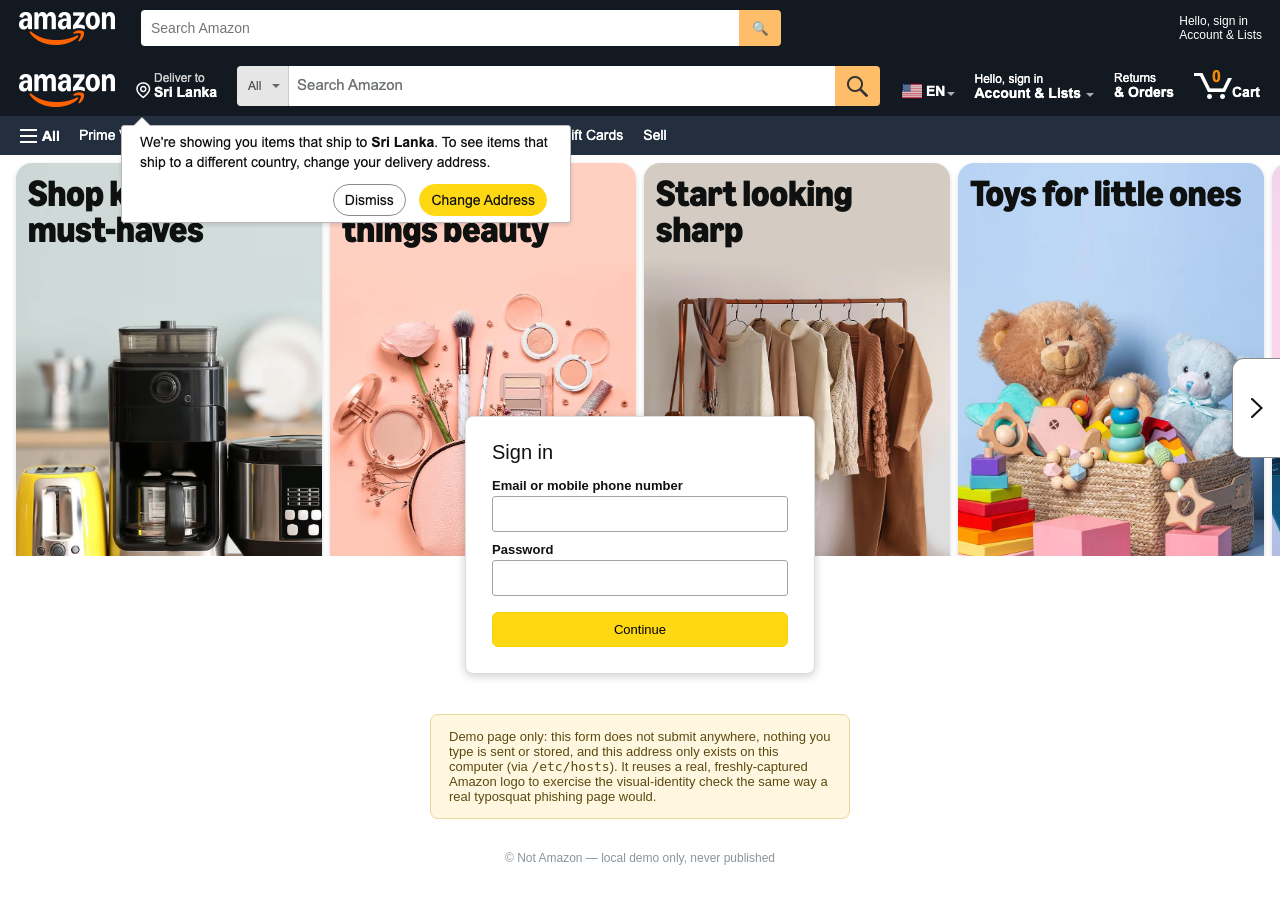
<file: scripts/demo/amazon_lookalike/fake/index.html>
<!doctype html>
<html lang="en">
<head>
<meta charset="utf-8">
<title>Amazon.com - Sign In</title>
<style>
  * { box-sizing: border-box; }
  body { margin: 0; font-family: "Amazon Ember", Arial, sans-serif; color: #0f1111; background: #ffffff; }
  header { display: flex; align-items: center; gap: 24px; padding: 10px 18px; background: #131921; }
  header .logo { height: 35px; display: block; }
  header .search { flex: 1; display: flex; height: 36px; border-radius: 4px; overflow: hidden; max-width: 640px; }
  header .search input { flex: 1; border: none; padding: 0 10px; font-size: 14px; }
  header .search button { width: 42px; background: #febd69; border: none; cursor: pointer; }
  header .account { color: #fff; font-size: 12px; margin-left: auto; white-space: nowrap; }
  .hero { width: 100%; display: block; }
  .content { max-width: 350px; margin: -140px auto 40px; padding: 20px 26px 26px; background: #ffffff; border: 1px solid #ddd; border-radius: 8px; box-shadow: 0 2px 10px rgba(0,0,0,0.2); position: relative; }
  .content h1 { font-size: 20px; margin: 4px 0 14px; font-weight: 500; }
  .content label { display: block; font-size: 13px; font-weight: 700; color: #111; margin: 10px 0 3px; }
  .content input { width: 100%; padding: 9px 10px; border: 1px solid #a6a6a6; border-radius: 3px; font-size: 14px; }
  .content button { width: 100%; margin-top: 16px; padding: 9px; background: #ffd814; border: 1px solid #fcd200; border-radius: 6px; font-size: 13px; font-weight: 400; cursor: pointer; }
  footer { text-align: center; color: #8a949c; font-size: 12px; padding: 32px 0; }
  .note { margin-top: 20px; padding: 14px 18px; background: #fff7e0; border: 1px solid #e8d79a; border-radius: 8px; font-size: 13px; color: #5a4a10; max-width: 420px; margin-left: auto; margin-right: auto; }
</style>
</head>
<body>
  <header>
    <a href="/" class="logo-link"><img src="logo.png" class="logo" alt="Amazon logo"></a>
    <div class="search">
      <input type="text" placeholder="Search Amazon">
      <button type="button" aria-label="search">&#128269;</button>
    </div>
    <div class="account">Hello, sign in<br>Account &amp; Lists</div>
  </header>
  <img class="hero" src="hero.png" alt="">
  <form class="content" onsubmit="return false;">
    <h1>Sign in</h1>
    <label for="u">Email or mobile phone number</label>
    <input id="u" name="username" type="text" autocomplete="off">
    <label for="p">Password</label>
    <input id="p" name="password" type="password" autocomplete="off">
    <button type="submit">Continue</button>
  </form>
  <div class="note">
    Demo page only: this form does not submit anywhere, nothing you type is sent or
    stored, and this address only exists on this computer (via <code>/etc/hosts</code>).
    It reuses a real, freshly-captured Amazon logo to exercise the visual-identity
    check the same way a real typosquat phishing page would.
  </div>
  <footer>&copy; Not Amazon &mdash; local demo only, never published</footer>
</body>
</html>
</file>
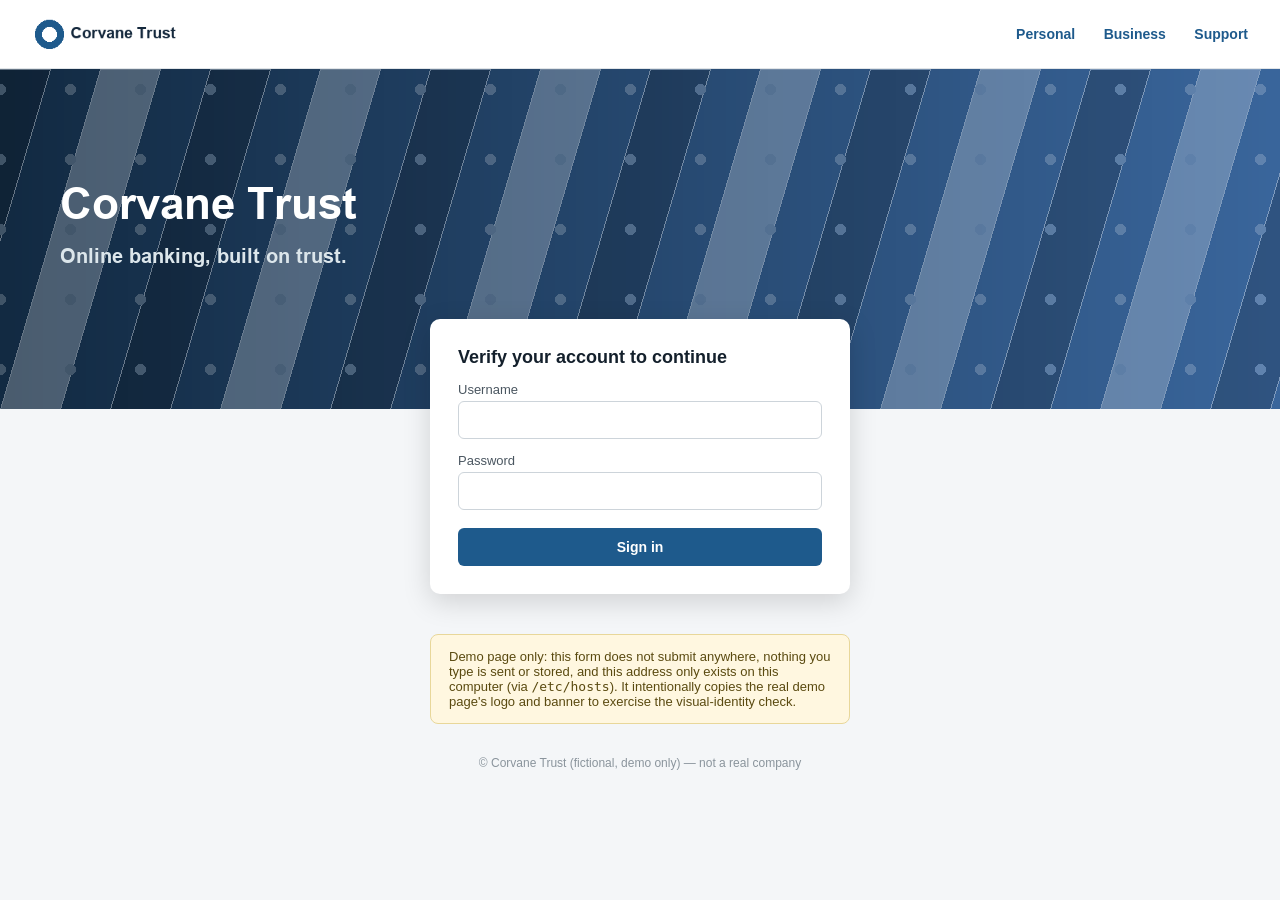
<file: scripts/demo/fictional_brand/copy/index.html>
<!doctype html>
<html lang="en">
<head>
<meta charset="utf-8">
<title>Corvane Trust - Secure Account Login</title>
<style>
  * { box-sizing: border-box; }
  body { margin: 0; font-family: -apple-system, Arial, sans-serif; color: #14202c; background: #f4f6f8; }
  header { display: flex; align-items: center; justify-content: space-between; padding: 14px 32px; background: #ffffff; border-bottom: 1px solid #e1e5e8; }
  header .logo { height: 40px; display: block; }
  nav a { margin-left: 24px; color: #1e5a8c; text-decoration: none; font-size: 14px; font-weight: 600; }
  .hero { width: 100%; display: block; }
  .content { max-width: 420px; margin: -90px auto 40px; padding: 28px; background: #ffffff; border-radius: 10px; box-shadow: 0 8px 28px rgba(0,0,0,0.15); position: relative; }
  .content h1 { font-size: 18px; margin-top: 0; }
  .content label { display: block; font-size: 13px; color: #4a5660; margin: 14px 0 4px; }
  .content input { width: 100%; padding: 10px 12px; border: 1px solid #cdd4da; border-radius: 6px; font-size: 14px; }
  .content button { width: 100%; margin-top: 18px; padding: 11px; background: #1e5a8c; color: #fff; border: none; border-radius: 6px; font-size: 14px; font-weight: 600; cursor: pointer; }
  footer { text-align: center; color: #8a949c; font-size: 12px; padding: 32px 0; }
  .note { margin-top: 20px; padding: 14px 18px; background: #fff7e0; border: 1px solid #e8d79a; border-radius: 8px; font-size: 13px; color: #5a4a10; max-width: 420px; margin-left: auto; margin-right: auto; }
</style>
</head>
<body>
  <header>
    <a href="/" class="logo-link"><img src="logo.png" class="logo" alt="Corvane Trust logo"></a>
    <nav>
      <a href="#">Personal</a>
      <a href="#">Business</a>
      <a href="#">Support</a>
    </nav>
  </header>
  <img class="hero" src="hero.png" alt="">
  <form class="content" onsubmit="return false;">
    <h1>Verify your account to continue</h1>
    <label for="u">Username</label>
    <input id="u" name="username" type="text" autocomplete="off">
    <label for="p">Password</label>
    <input id="p" name="password" type="password" autocomplete="off">
    <button type="submit">Sign in</button>
  </form>
  <div class="note">
    Demo page only: this form does not submit anywhere, nothing you type is sent or
    stored, and this address only exists on this computer (via <code>/etc/hosts</code>).
    It intentionally copies the real demo page's logo and banner to exercise the
    visual-identity check.
  </div>
  <footer>&copy; Corvane Trust (fictional, demo only) &mdash; not a real company</footer>
</body>
</html>
</file>
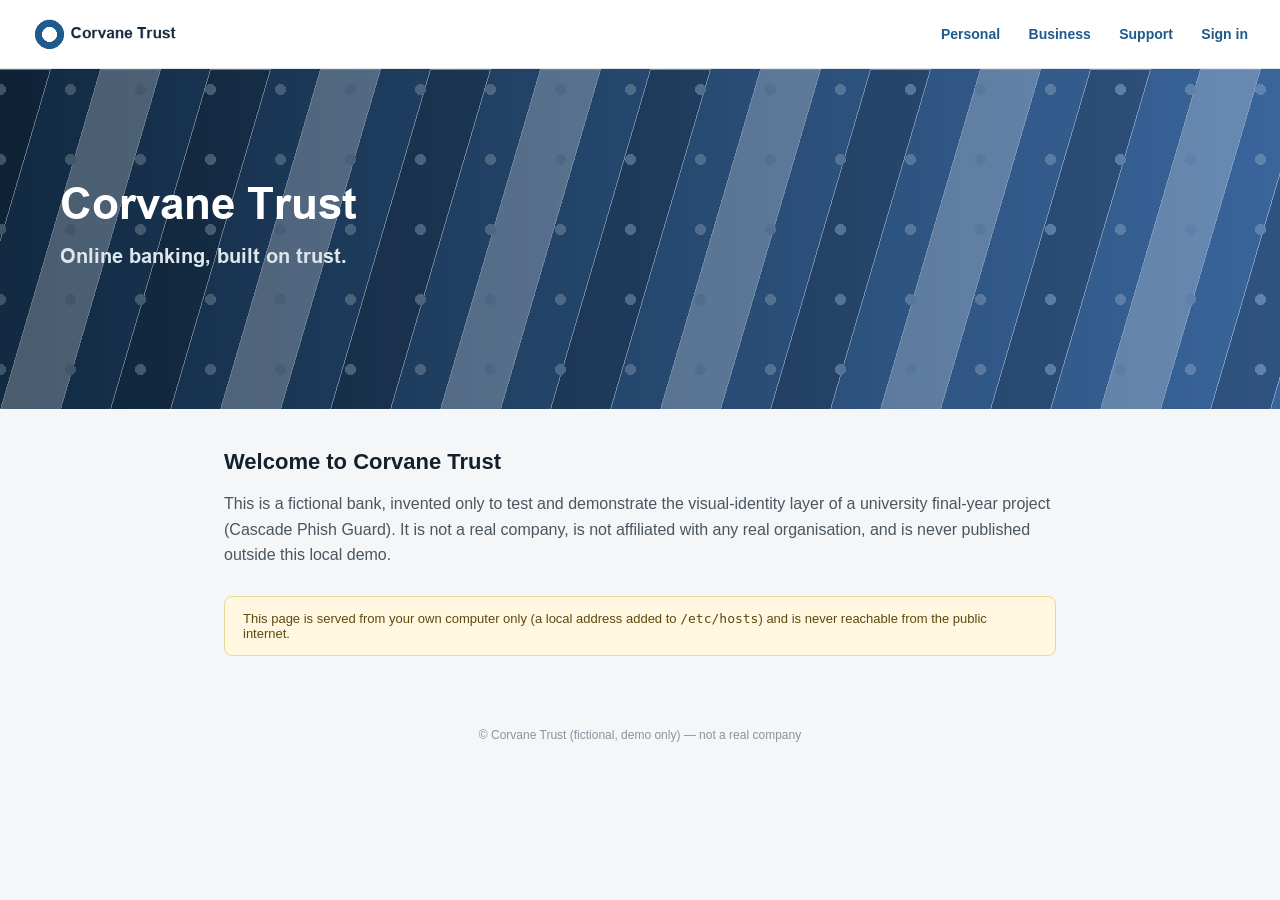
<file: scripts/demo/fictional_brand/real/index.html>
<!doctype html>
<html lang="en">
<head>
<meta charset="utf-8">
<title>Corvane Trust - Online Banking</title>
<style>
  * { box-sizing: border-box; }
  body { margin: 0; font-family: -apple-system, Arial, sans-serif; color: #14202c; background: #f4f6f8; }
  header { display: flex; align-items: center; justify-content: space-between; padding: 14px 32px; background: #ffffff; border-bottom: 1px solid #e1e5e8; }
  header .logo { height: 40px; display: block; }
  nav a { margin-left: 24px; color: #1e5a8c; text-decoration: none; font-size: 14px; font-weight: 600; }
  .hero { width: 100%; display: block; }
  .content { max-width: 880px; margin: 40px auto; padding: 0 24px; }
  .content h1 { font-size: 22px; }
  .content p { color: #4a5660; line-height: 1.6; }
  footer { text-align: center; color: #8a949c; font-size: 12px; padding: 32px 0; }
  .note { margin-top: 28px; padding: 14px 18px; background: #fff7e0; border: 1px solid #e8d79a; border-radius: 8px; font-size: 13px; color: #5a4a10; }
</style>
</head>
<body>
  <header>
    <a href="/" class="logo-link"><img src="logo.png" class="logo" alt="Corvane Trust logo"></a>
    <nav>
      <a href="#">Personal</a>
      <a href="#">Business</a>
      <a href="#">Support</a>
      <a href="#">Sign in</a>
    </nav>
  </header>
  <img class="hero" src="hero.png" alt="">
  <div class="content">
    <h1>Welcome to Corvane Trust</h1>
    <p>This is a fictional bank, invented only to test and demonstrate the visual-identity
    layer of a university final-year project (Cascade Phish Guard). It is not a real
    company, is not affiliated with any real organisation, and is never published outside
    this local demo.</p>
    <div class="note">
      This page is served from your own computer only (a local address added to
      <code>/etc/hosts</code>) and is never reachable from the public internet.
    </div>
  </div>
  <footer>&copy; Corvane Trust (fictional, demo only) &mdash; not a real company</footer>
</body>
</html>
</file>
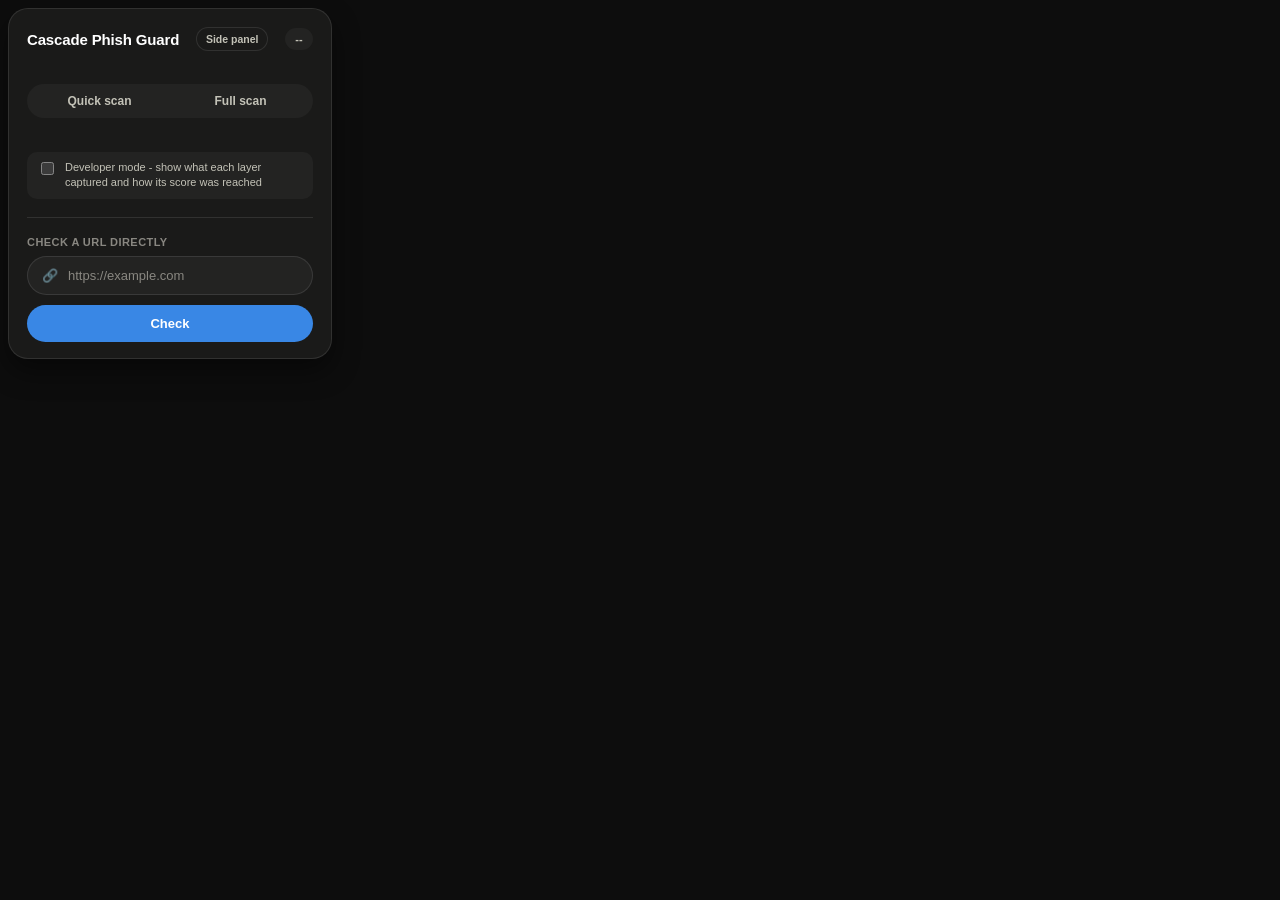
<file: extension/popup.html>
<!doctype html>
<html lang="en">
  <head>
    <meta charset="UTF-8" />
    <title>Cascade Phish Guard</title>
    <link rel="stylesheet" href="popup.css" />
  </head>
  <body>
    <div class="card">
      <div class="header-row">
        <span class="brand-title">Cascade Phish Guard</span>
        <button
          type="button"
          class="side-panel-button"
          id="side-panel-button"
          title="Open in side panel - keeps the visited page visible alongside the result"
        >
          Side panel
        </button>
        <span class="badge" id="badge">--</span>
      </div>
      <p class="subtitle" id="subtitle">&nbsp;</p>

      <div class="scan-mode-row">
        <div
          class="scan-mode-toggle"
          id="scan-mode-toggle"
          role="group"
          aria-label="Scan mode"
        >
          <button type="button" class="scan-mode-option" data-mode="quick">
            Quick scan
          </button>
          <button type="button" class="scan-mode-option" data-mode="full">
            Full scan
          </button>
        </div>
        <p class="scan-mode-hint" id="scan-mode-hint"></p>
      </div>

      <label class="dev-mode-row" id="dev-mode-row">
        <input type="checkbox" id="dev-mode-toggle" />
        <span
          >Developer mode - show what each layer captured and how its score was
          reached</span
        >
      </label>

      <div id="content"></div>

      <div class="divider"></div>

      <form id="manual-form" class="manual-section">
        <label class="manual-label" for="manual-url"
          >Check a URL directly</label
        >
        <div class="manual-input-wrap">
          <span class="manual-icon">&#128279;</span>
          <input
            type="text"
            id="manual-url"
            class="manual-input"
            placeholder="https://example.com"
            autocomplete="off"
          />
        </div>
        <button type="submit" class="manual-button">Check</button>
        <div id="manual-result" class="manual-result"></div>
      </form>
    </div>
    <script src="shared.js"></script>
    <script src="popup.js"></script>
  </body>
</html>
</file>
<file: extension/popup.css>
:root {
  --radius-card: 20px;
  --radius-pill: 999px;
  --shadow-card: 0 12px 28px rgba(0, 0, 0, 0.45);

  --page: #0d0d0d;
  --surface: #1a1a19;
  --surface-raised: #232322;
  --border: rgba(255, 255, 255, 0.1);

  --text-primary: #ffffff;
  --text-secondary: #c3c2b7;
  --text-muted: #898781;

  --brand: #3987e5;
  --brand-dark: #2a78d6;
  --brand-soft: rgba(57, 135, 229, 0.16);

  /* Status palette -- fixed, mode-invariant, never repurposed for anything else */
  --status-good: #0ca30c;
  --status-good-soft: rgba(12, 163, 12, 0.16);
  --status-warning: #fab219;
  --status-warning-soft: rgba(250, 178, 25, 0.16);
  --status-critical: #d03b3b;
  --status-critical-soft: rgba(208, 59, 59, 0.16);
}

* {
  box-sizing: border-box;
}

html,
body {
  margin: 0;
  background: var(--page);
}

body {
  width: 340px;
  font-family:
    -apple-system, BlinkMacSystemFont, "Segoe UI", Roboto, sans-serif;
  color: var(--text-primary);
  color-scheme: dark;
}

.card {
  margin: 8px;
  border-radius: var(--radius-card);
  box-shadow: var(--shadow-card);
  background: var(--surface);
  border: 1px solid var(--border);
  padding: 18px 18px 16px;
}

.header-row {
  display: flex;
  align-items: center;
  justify-content: space-between;
  gap: 8px;
}

.brand-title {
  font-size: 15px;
  font-weight: 700;
  letter-spacing: -0.01em;
  color: var(--text-primary);
}

.side-panel-button {
  font-size: 10.5px;
  font-weight: 600;
  padding: 5px 9px;
  border-radius: var(--radius-pill);
  border: 1px solid var(--border);
  background: var(--surface);
  color: var(--text-secondary);
  cursor: pointer;
  white-space: nowrap;
}

.side-panel-button:hover {
  background: var(--surface-raised);
  color: var(--text-primary);
}

.badge {
  display: inline-flex;
  align-items: center;
  gap: 4px;
  font-size: 11px;
  font-weight: 700;
  letter-spacing: 0.02em;
  padding: 5px 10px;
  border-radius: var(--radius-pill);
  white-space: nowrap;
  background: var(--surface-raised);
  color: var(--text-secondary);
}

.badge-icon {
  font-size: 10px;
  display: inline-flex;
}

.icon-svg {
  width: 1em;
  height: 1em;
  display: block;
  fill: currentColor;
}

.step-icon .icon-svg {
  width: 14px;
  height: 14px;
}
.substep-icon .icon-svg,
.progress-summary-icon .icon-svg {
  width: 11px;
  height: 11px;
}
.note-icon .icon-svg {
  width: 11px;
  height: 11px;
}
.badge-icon .icon-svg {
  width: 12px;
  height: 12px;
}

.badge-spinner {
  display: inline-block;
  width: 9px;
  height: 9px;
  border: 1.5px solid rgba(57, 135, 229, 0.25);
  border-top-color: var(--brand);
  border-radius: 50%;
  animation: spin 0.8s linear infinite;
}

.badge-safe {
  background: var(--status-good-soft);
  color: var(--status-good);
}
.badge-suspicious {
  background: var(--status-warning-soft);
  color: var(--status-warning);
}
.badge-phishing {
  background: var(--status-critical-soft);
  color: var(--status-critical);
}
.badge-loading,
.badge-neutral {
  background: var(--surface-raised);
  color: var(--text-secondary);
}

.subtitle {
  margin: 6px 0 12px;
  font-size: 12px;
  color: var(--text-muted);
  min-height: 15px;
}

@keyframes spin {
  to {
    transform: rotate(360deg);
  }
}

/* --- Scan mode toggle --- */

.scan-mode-row {
  margin-bottom: 14px;
}

.scan-mode-toggle {
  display: flex;
  background: var(--surface-raised);
  border-radius: var(--radius-pill);
  padding: 3px;
  gap: 2px;
}

.scan-mode-option {
  flex: 1;
  border: none;
  background: transparent;
  color: var(--text-secondary);
  font-size: 12px;
  font-weight: 600;
  font-family: inherit;
  padding: 7px 10px;
  border-radius: var(--radius-pill);
  cursor: pointer;
  transition:
    background 0.25s ease,
    color 0.25s ease;
}

.scan-mode-option.is-active {
  background: var(--brand);
  color: #ffffff;
}

.scan-mode-hint {
  margin: 6px 2px 0;
  font-size: 11px;
  line-height: 1.4;
  color: var(--text-muted);
  min-height: 14px;
}

.dev-mode-row {
  display: flex;
  align-items: flex-start;
  gap: 8px;
  margin-bottom: 14px;
  padding: 8px 10px;
  border-radius: 10px;
  background: var(--surface-raised);
  cursor: pointer;
}

.dev-mode-row input {
  margin-top: 2px;
  accent-color: var(--brand);
  flex-shrink: 0;
}

.dev-mode-row span {
  font-size: 11px;
  line-height: 1.4;
  color: var(--text-secondary);
}

.dev-details {
  margin-top: 10px;
  padding-top: 10px;
  border-top: 1px dashed var(--border);
}

.dev-details-title {
  margin: 0 0 6px;
  font-size: 10.5px;
  font-weight: 700;
  letter-spacing: 0.03em;
  text-transform: uppercase;
  color: var(--accent-text, var(--brand));
}

.dev-details-grid {
  display: grid;
  grid-template-columns: minmax(130px, 1fr) auto;
  gap: 3px 10px;
  font-size: 11px;
}

.dev-details-grid dt {
  color: var(--text-muted);
  font-family: var(--font-mono, ui-monospace, monospace);
  overflow-wrap: anywhere;
}

.dev-details-grid dd {
  margin: 0;
  color: var(--text-primary);
  font-weight: 600;
  text-align: right;
  white-space: nowrap;
}

.dev-explanation-list {
  margin: 0;
  padding-left: 16px;
  font-size: 11px;
  line-height: 1.5;
  color: var(--text-primary);
}

.dev-explanation-list li {
  margin-bottom: 4px;
}

.dev-logo-capture {
  display: block;
  max-width: 100%;
  max-height: 160px;
  width: auto;
  border: 1px solid var(--border);
  border-radius: 8px;
  background: repeating-conic-gradient(#80808022 0% 25%, transparent 0% 50%) 0 0 / 12px 12px;
}

.dev-details-json {
  margin: 0;
  font-family: var(--font-mono, ui-monospace, monospace);
  font-size: 10.5px;
  line-height: 1.5;
  color: var(--text-secondary);
  white-space: pre-wrap;
  word-break: break-word;
  background: var(--page);
  border-radius: 8px;
  padding: 8px 10px;
  max-height: 220px;
  overflow-y: auto;
}

/* --- Gauges --- */

.gauge-row {
  position: relative;
  display: flex;
  flex-direction: column;
  align-items: center;
  gap: 14px;
  margin-bottom: 16px;
}

.steps-wrap {
  position: relative;
}

.gauge-big-wrap {
  position: relative;
  width: 148px;
  height: 148px;
}

.gauge-small-row {
  display: flex;
  gap: 10px;
  width: 100%;
  justify-content: center;
}

.gauge-small-wrap {
  position: relative;
  width: 72px;
  height: 72px;
  flex-shrink: 0;
}

.gauge-small-label {
  margin: 4px 0 0;
  font-size: 9.5px;
  font-weight: 700;
  text-transform: uppercase;
  letter-spacing: 0.03em;
  text-align: center;
  color: var(--text-muted);
}

.gauge-small-col {
  display: flex;
  flex-direction: column;
  align-items: center;
}

.gauge-svg {
  width: 100%;
  height: 100%;
  transform: rotate(0deg);
}

.gauge-track {
  fill: none;
  stroke: var(--surface-raised);
  stroke-linecap: round;
}

.gauge-fill {
  fill: none;
  stroke-linecap: round;
  stroke-dasharray: 100;
  transition: stroke-dashoffset 0.8s cubic-bezier(0.22, 1, 0.36, 1);
}

.gauge-fill.gauge-good {
  stroke: var(--status-good);
}
.gauge-fill.gauge-warning {
  stroke: var(--status-warning);
}
.gauge-fill.gauge-critical {
  stroke: var(--status-critical);
}
.gauge-fill.gauge-neutral {
  stroke: var(--text-muted);
}

.gauge-center {
  position: absolute;
  inset: 0;
  display: flex;
  flex-direction: column;
  align-items: center;
  justify-content: center;
  text-align: center;
  pointer-events: none;
}

.gauge-value {
  font-weight: 700;
  line-height: 1;
  color: var(--text-primary);
  font-variant-numeric: proportional-nums;
}

.gauge-big .gauge-value {
  font-size: 30px;
}

.gauge-small .gauge-value {
  font-size: 15px;
}

.gauge-status-label {
  margin-top: 2px;
  font-size: 10px;
  font-weight: 700;
  letter-spacing: 0.02em;
}

.gauge-small .gauge-status-label {
  font-size: 8.5px;
}

.gauge-status-label.gauge-good {
  color: var(--status-good);
}
.gauge-status-label.gauge-warning {
  color: var(--status-warning);
}
.gauge-status-label.gauge-critical {
  color: var(--status-critical);
}
.gauge-status-label.gauge-neutral {
  color: var(--text-muted);
}

.gauge-spinner-ring {
  animation: spin 1.4s linear infinite;
  transform-origin: center;
}

/* --- Layer cards (collapsible checklist) --- */

.progress-summary {
  display: flex;
  align-items: center;
  gap: 8px;
  padding: 8px 14px;
  margin-bottom: 12px;
  border-radius: var(--radius-pill);
  background: var(--surface-raised);
  border: 1px solid var(--border);
  width: 100%;
}

.progress-summary-icon {
  flex-shrink: 0;
  width: 16px;
  height: 16px;
  border-radius: 50%;
  border: 1.5px solid var(--text-muted);
  display: flex;
  align-items: center;
  justify-content: center;
  font-size: 9px;
  color: transparent;
}

.progress-summary-icon.is-done {
  background: var(--status-good);
  border-color: var(--status-good);
  color: #ffffff;
}

.progress-summary-count {
  font-size: 12px;
  font-weight: 700;
  color: var(--text-primary);
  white-space: nowrap;
}

.progress-summary-track {
  width: 100%;
  height: 5px;
  border-radius: var(--radius-pill);
  background: var(--surface);
  overflow: hidden;
}

.progress-summary-fill {
  height: 100%;
  border-radius: var(--radius-pill);
  background: var(--status-good);
  transition: width 0.4s cubic-bezier(0.22, 1, 0.36, 1);
}

.progress-summary-pct {
  font-size: 11px;
  font-weight: 600;
  color: var(--text-muted);
  font-variant-numeric: tabular-nums;
}

.steps-list {
  display: flex;
  flex-direction: column;
  gap: 6px;
  margin-bottom: 16px;
}

.layer-card {
  border-radius: 12px;
  background: var(--surface-raised);
  overflow: hidden;
  border: 1px solid transparent;
  transition:
    background 0.25s ease,
    border-color 0.25s ease;
}

.layer-card.is-active {
  border-color: var(--brand-soft);
}

.layer-card-header {
  display: flex;
  align-items: center;
  gap: 10px;
  padding: 10px 12px;
  cursor: pointer;
  user-select: none;
  background: transparent;
  border: none;
  width: 100%;
  text-align: left;
  font-family: inherit;
  color: inherit;
}

.step-icon {
  flex-shrink: 0;
  width: 20px;
  height: 20px;
  border-radius: 50%;
  display: flex;
  align-items: center;
  justify-content: center;
  font-size: 11px;
  font-weight: 700;
  border: 1.5px solid var(--text-muted);
  color: transparent;
  background: transparent;
}

.step-title-wrap {
  flex: 1;
  min-width: 0;
}

.step-title {
  margin: 0;
  font-size: 13px;
  font-weight: 600;
  line-height: 1.3;
  color: var(--text-primary);
}

.step-sub {
  margin: 1px 0 0;
  font-size: 11.5px;
  line-height: 1.35;
  color: var(--text-muted);
}

.layer-card-chevron {
  flex-shrink: 0;
  width: 16px;
  height: 16px;
  color: var(--text-muted);
  /* The icon points up, so it is turned to point down while collapsed */
  transform: rotate(180deg);
  transition: transform 0.3s ease;
}

.layer-card.is-expanded .layer-card-chevron {
  transform: rotate(0deg);
}

.quality-open .layer-card-chevron {
  transform: rotate(0deg);
}

.quality-box {
  margin-top: 12px;
  border: 1px solid var(--border);
  border-radius: 10px;
  overflow: hidden;
}

.quality-header {
  display: flex;
  align-items: center;
  gap: 8px;
  width: 100%;
  padding: 10px 12px;
  border: none;
  background: var(--surface-raised);
  cursor: pointer;
  text-align: left;
  font: inherit;
  color: inherit;
}

.quality-title {
  flex: 1;
  font-size: 12.5px;
  font-weight: 600;
  color: var(--text-secondary);
}

.quality-badge {
  font-size: 11px;
  font-weight: 700;
  padding: 3px 8px;
  border-radius: var(--radius-pill);
  white-space: nowrap;
}

.quality-badge-good {
  background: var(--status-good-soft);
  color: var(--status-good);
}
.quality-badge-fair {
  background: var(--status-warning-soft);
  color: var(--status-warning);
}
.quality-badge-poor {
  background: var(--status-critical-soft);
  color: var(--status-critical);
}

.quality-detail {
  padding: 10px 12px;
  border-top: 1px solid var(--border);
}

.quality-findings-list {
  margin: 0;
  padding-left: 18px;
  font-size: 12px;
  line-height: 1.6;
  color: var(--text-secondary);
}

.quality-all-clear {
  margin: 0;
  font-size: 12px;
  color: var(--text-secondary);
}

.quality-disclaimer {
  margin: 8px 0 0;
  font-size: 11px;
  color: var(--text-muted);
}

.embedded-warning-box {
  margin-top: 12px;
  padding: 10px 12px;
  border: 1px solid var(--status-warning);
  background: var(--status-warning-soft);
  border-radius: 10px;
}

.embedded-warning-title {
  margin: 0 0 6px;
  font-size: 12.5px;
  font-weight: 600;
  color: var(--status-warning);
}

.embedded-warning-list {
  margin: 0 0 8px;
  padding-left: 18px;
  font-size: 11.5px;
  line-height: 1.6;
  color: var(--text-secondary);
  word-break: break-all;
}

.embedded-warning-url {
  font-family: var(--font-mono, monospace);
}

.embedded-warning-score {
  color: var(--text-muted);
}

.embedded-warning-advice {
  margin: 0;
  font-size: 11px;
  color: var(--text-secondary);
}

.layer-card-body-outer {
  display: grid;
  grid-template-rows: 0fr;
  transition: grid-template-rows 0.3s ease;
}

.layer-card.is-expanded .layer-card-body-outer {
  grid-template-rows: 1fr;
}

.layer-card-body-inner {
  overflow: hidden;
}

.layer-card-body {
  padding: 0 12px 12px 12px;
  font-size: 11.5px;
  line-height: 1.5;
  color: var(--text-muted);
}

.layer-card-body .progress-summary {
  margin: 0 0 10px;
  padding: 6px 12px;
}

.substep-list {
  display: flex;
  flex-direction: column;
  gap: 7px;
  padding: 0px 14px;
}

.substep-row {
  display: flex;
  align-items: center;
  gap: 8px;
}

.substep-icon {
  flex-shrink: 0;
  width: 16px;
  height: 16px;
  border-radius: 50%;
  border: 1.5px solid var(--text-muted);
  display: flex;
  align-items: center;
  justify-content: center;
  font-size: 9px;
  color: transparent;
  transition:
    background 0.25s ease,
    border-color 0.25s ease;
}

.substep-row.is-done .substep-icon {
  background: var(--status-good);
  border-color: var(--status-good);
  color: #ffffff;
}

.substep-label {
  font-size: 12px;
  color: var(--text-secondary);
  transition: color 0.25s ease;
}

.substep-row.is-done .substep-label {
  color: var(--text-primary);
}

.embedded-url-summary {
  margin-top: 10px;
  padding-top: 10px;
  border-top: 1px solid var(--border);
  font-size: 11.5px;
  line-height: 1.5;
  color: var(--text-muted);
}

.step-pending .step-title {
  color: var(--text-muted);
}

.step-active .step-icon {
  border-color: transparent;
}

.step-spinner {
  width: 12px;
  height: 12px;
  border: 2px solid rgba(57, 135, 229, 0.25);
  border-top-color: var(--brand);
  border-radius: 50%;
  animation: spin 0.7s linear infinite;
}

.step-done .step-icon {
  background: var(--text-primary);
  border-color: var(--text-primary);
  color: var(--page);
}

.step-skipped .step-icon,
.step-unavailable .step-icon {
  color: var(--text-muted);
}

.step-skipped .step-title {
  color: var(--text-muted);
}

.step-unavailable .step-title {
  color: var(--text-muted);
}

.note-box {
  display: flex;
  align-items: flex-start;
  gap: 8px;
  text-align: left;
  margin-top: 12px;
  padding: 10px 12px;
  border-radius: 12px;
  background: var(--surface-raised);
  border: 1px solid var(--border);
  font-size: 12px;
  color: var(--text-secondary);
  line-height: 1.45;
}

.scan-preview-box {
  position: relative;
  margin-top: 12px;
  border-radius: 12px;
  overflow: hidden;
  border: 1px solid var(--border);
  background: var(--surface-raised);
  line-height: 0;
}

.scan-preview-img {
  display: block;
  width: 100%;
  height: auto;
  max-height: 120px;
  object-fit: cover;
  filter: saturate(0.85) brightness(0.8);
}

.scan-preview-overlay {
  position: absolute;
  inset: 0;
  display: flex;
  align-items: center;
  justify-content: center;
  gap: 7px;
  background: linear-gradient(
    180deg,
    rgba(13, 13, 13, 0.35) 0%,
    rgba(13, 13, 13, 0.75) 100%
  );
  color: var(--text-primary);
  font-size: 12px;
  font-weight: 600;
  letter-spacing: 0.01em;
}

.scan-preview-dot {
  width: 7px;
  height: 7px;
  border-radius: 50%;
  background: var(--brand);
  animation: scan-preview-pulse 1.1s ease-in-out infinite;
}

@keyframes scan-preview-pulse {
  0%,
  100% {
    opacity: 0.35;
    transform: scale(0.85);
  }
  50% {
    opacity: 1;
    transform: scale(1.1);
  }
}

.note-icon {
  flex-shrink: 0;
  width: 16px;
  height: 16px;
  margin-top: 1px;
  border-radius: 50%;
  background: var(--surface);
  color: var(--text-primary);
  font-size: 11px;
  font-weight: 700;
  display: flex;
  align-items: center;
  justify-content: center;
}

.empty-state {
  display: flex;
  flex-direction: column;
  align-items: center;
  text-align: center;
  padding: 22px 8px 10px;
  gap: 6px;
}

.empty-state-icon {
  width: 34px;
  height: 34px;
  border-radius: 50%;
  background: var(--surface-raised);
  color: var(--text-muted);
  display: flex;
  align-items: center;
  justify-content: center;
  font-size: 15px;
  margin-bottom: 4px;
}

.empty-state-title {
  margin: 0;
  font-size: 13px;
  font-weight: 600;
  color: var(--text-primary);
}

.empty-state-sub {
  margin: 0;
  font-size: 12px;
  color: var(--text-muted);
  max-width: 22em;
}

.divider {
  height: 1px;
  background: var(--border);
  margin: 18px 0;
}

.manual-section {
  display: flex;
  flex-direction: column;
}

.manual-label {
  font-size: 11px;
  font-weight: 700;
  text-transform: uppercase;
  letter-spacing: 0.04em;
  color: var(--text-muted);
  margin-bottom: 8px;
}

.manual-input-wrap {
  display: flex;
  align-items: center;
  gap: 8px;
  padding: 10px 14px;
  border: 1px solid var(--border);
  border-radius: var(--radius-pill);
  background: var(--surface-raised);
}

.manual-input-wrap:focus-within {
  border-color: var(--brand);
}

.manual-icon {
  flex-shrink: 0;
  font-size: 13px;
  opacity: 0.6;
}

.manual-input {
  flex: 1;
  min-width: 0;
  border: none;
  outline: none;
  background: transparent;
  font-size: 13px;
  font-family: inherit;
  color: var(--text-primary);
}

.manual-input::placeholder {
  color: var(--text-muted);
}

.manual-button {
  margin-top: 10px;
  width: 100%;
  padding: 11px;
  border: none;
  border-radius: var(--radius-pill);
  background: var(--brand);
  color: #fff;
  font-size: 13px;
  font-weight: 700;
  cursor: pointer;
  transition: background 0.2s ease;
}

.manual-button:hover {
  background: var(--brand-dark);
}

.manual-button:disabled {
  opacity: 0.6;
  cursor: default;
}

.manual-result:not(:empty) {
  margin-top: 12px;
}

.identity-box {
  margin-top: 12px;
  padding: 10px 12px;
  border-radius: 12px;
  background: var(--surface-raised);
  border: 1px solid var(--border);
  text-align: left;
  font-size: 12px;
  line-height: 1.45;
  color: var(--text-secondary);
}

.identity-box.identity-good {
  border-color: var(--status-good);
}

.identity-box.identity-warning {
  border-color: var(--status-warning);
}

.identity-box.identity-notice {
  border-color: var(--status-warning);
}

.identity-title {
  margin: 0 0 4px;
  font-weight: 700;
  color: var(--text-primary);
}

.identity-text {
  margin: 0 0 6px;
}

.identity-disclaimer {
  margin: 0;
  font-size: 11px;
  color: var(--text-muted);
}

.identity-candidates-title {
  margin: 0 0 6px;
  font-size: 11px;
  color: var(--text-muted);
}

.identity-candidate {
  display: flex;
  justify-content: space-between;
  gap: 8px;
  padding: 4px 0;
  font-size: 12px;
}

.identity-candidate-domain {
  color: var(--text-primary);
}

.identity-candidate-band {
  color: var(--text-secondary);
}

.gauge-big-wrap.is-updating .gauge-svg {
  animation: gauge-pulse 0.9s ease-out 1;
}

@keyframes gauge-pulse {
  0% {
    filter: drop-shadow(0 0 0 transparent);
  }
  40% {
    filter: drop-shadow(0 0 10px var(--brand));
  }
  100% {
    filter: none;
  }
}

.substep-text {
  display: flex;
  flex-direction: column;
  gap: 2px;
  min-width: 0;
}

.substep-detail {
  margin: 0;
  font-size: 11.5px;
  color: var(--text-muted);
  line-height: 1.4;
}

.reasons {
  margin-top: 10px;
  padding-top: 10px;
  border-top: 1px solid var(--border);
}

.reasons-title {
  margin: 0 0 4px;
  font-size: 11px;
  font-weight: 700;
  letter-spacing: 0.04em;
  text-transform: uppercase;
  color: var(--text-muted);
}

.reasons-list {
  margin: 0;
  padding-left: 16px;
  font-size: 12px;
  color: var(--text-secondary);
  line-height: 1.45;
}
</file>
